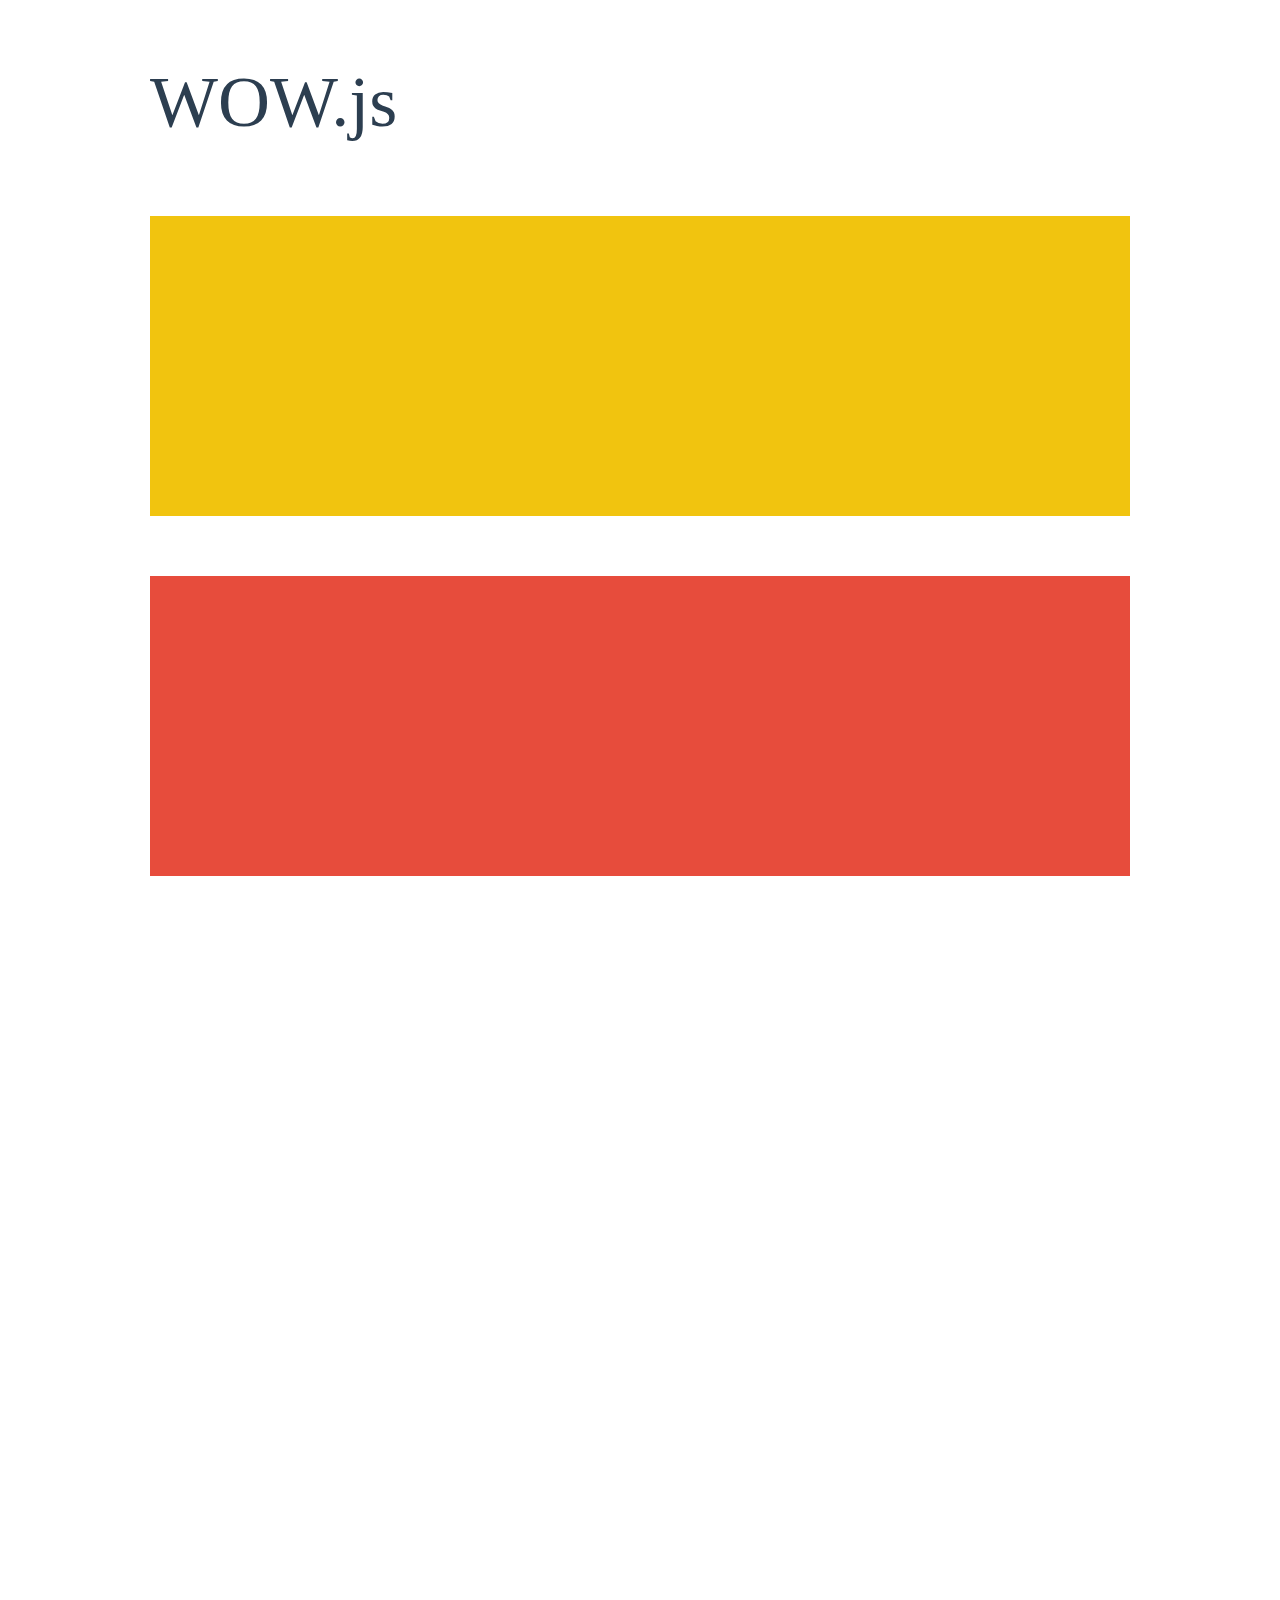
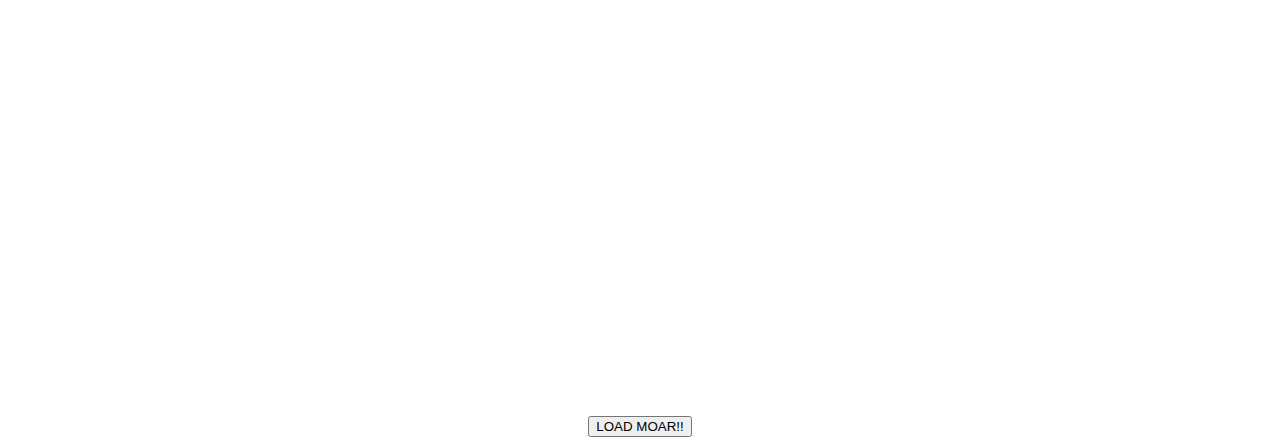
<file: demo.html>
<!doctype html>

<html lang="en">
<head>
  <meta charset="utf-8">
  <title>WOW</title>
  <link rel="stylesheet" href="css/libs/animate.css">
  <link rel="stylesheet" href="css/site.css">
  <style>
    .wow:first-child {
      visibility: hidden;
    }
  </style>
  <!--[if IE]>
    <script src="http://html5shiv.googlecode.com/svn/trunk/html5.js"></script>
  <![endif]-->
</head>

<body>
  <div id="container">
    <header>
      <h1>WOW.js</h1>
    </header>
    <div id="main">
      <section class="wow fadeInDown" style="background-color: #f1c40f;"></section>
      <section class="wow pulse" style="background-color: #e74c3c;" data-wow-iteration="infinite" data-wow-duration="1500ms"></section>
      <section class="section--purple wow slideInRight" data-wow-delay="2s"></section>
      <section class="section--blue wow bounceInLeft" data-wow-offset="300"></section>
      <section class="section--green wow slideInLeft" data-wow-duration="4s"></section>
      <button id="moar">LOAD MOAR!!</button>
    </div>
  </div>
  <script src="dist/wow.js"></script>
  <script>
    wow = new WOW(
      {
        animateClass: 'animated',
        offset:       100,
        callback:     function(box) {
          console.log("WOW: animating <" + box.tagName.toLowerCase() + ">")
        }
      }
    );
    wow.init();
    document.getElementById('moar').onclick = function() {
      var section = document.createElement('section');
      section.className = 'section--purple wow fadeInDown';
      this.parentNode.insertBefore(section, this);
    };
  </script>
</body>
</html>
</file>
<file: css/site.css>
h1 {
  font-size:     72px;
  line-height:   1.5;
  color: #2c3e50;
  font-weight:   100;
}

#container {
  width:  980px;
  margin: 0 auto;
}

section {
  height: 300px;
  margin: 60px 0;
}

.section--purple {
  background-color: #9b59b6;
}

.section--blue {
  background-color: #3498db;
}

.section--green {
  background-color: #2ecc71;
}

#main {
  text-align: center;
}

#more {
  margin: 20px auto 48px;
}
</file>
